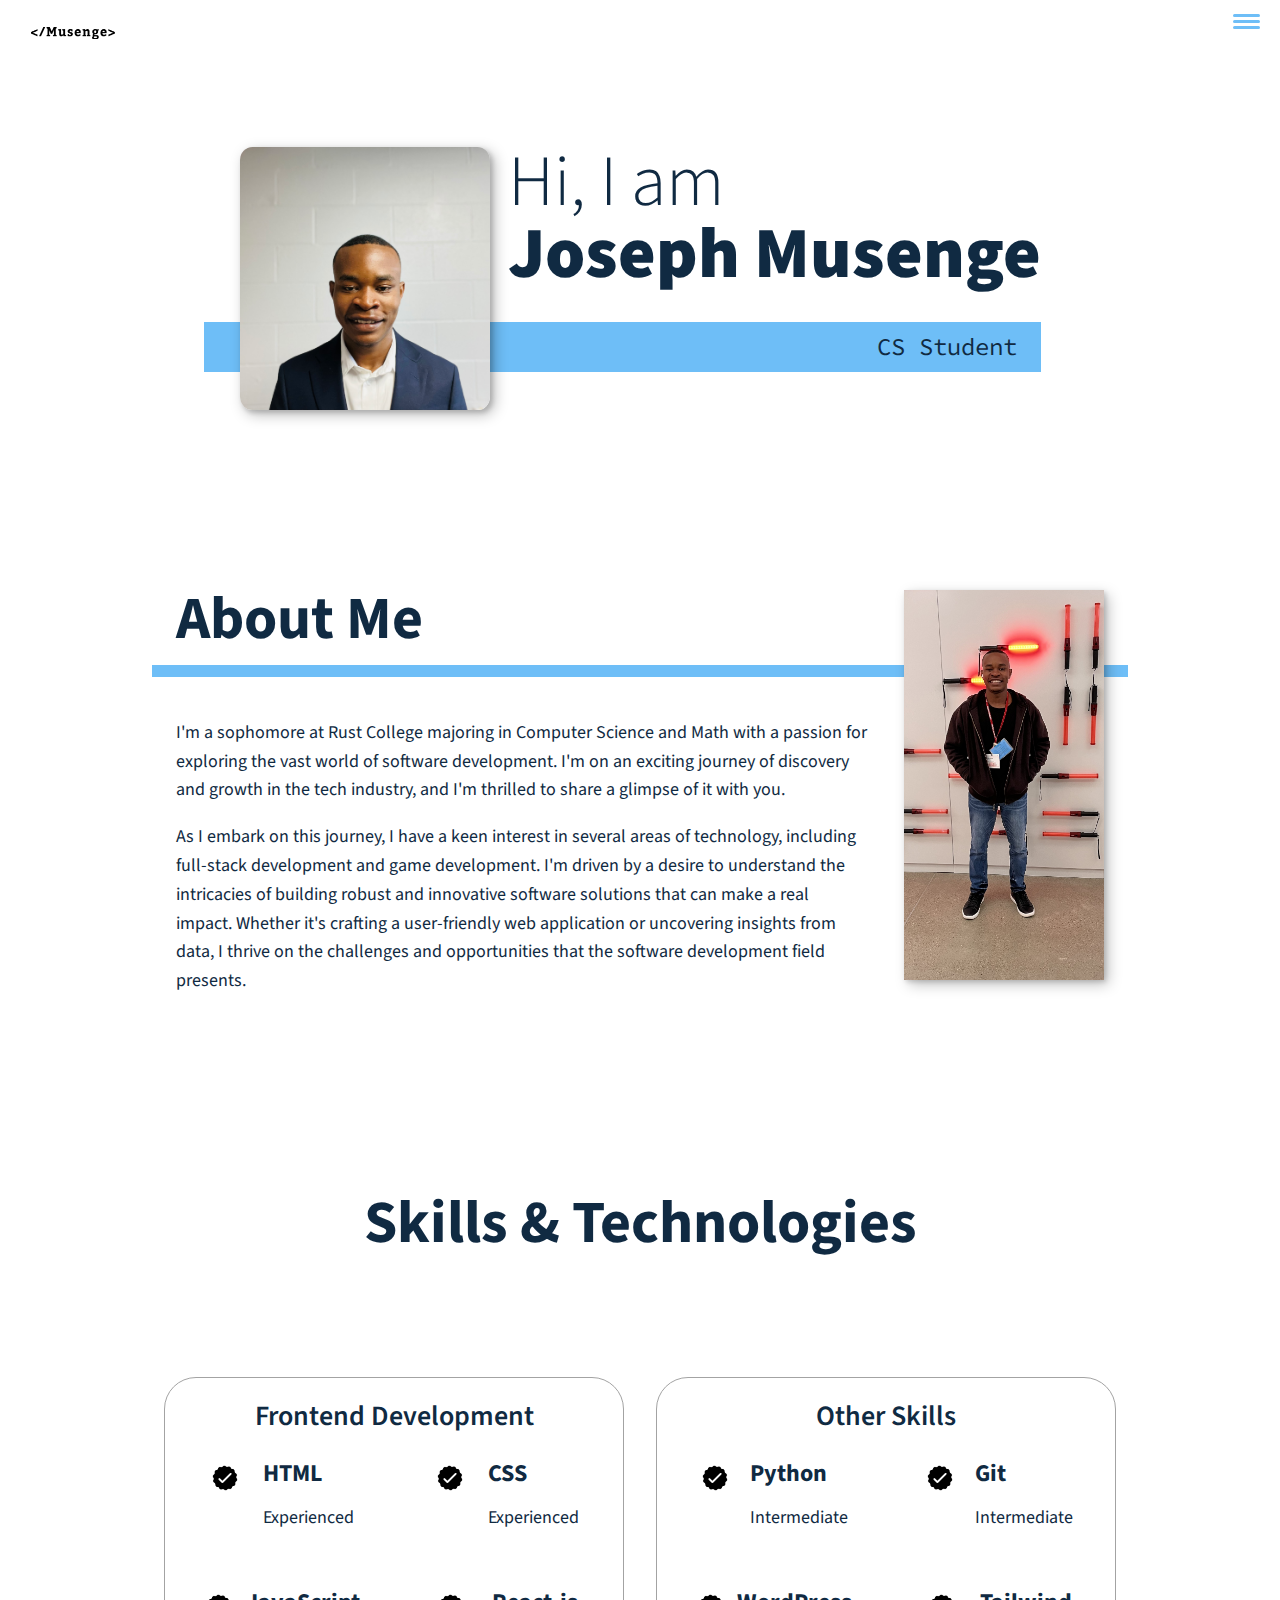
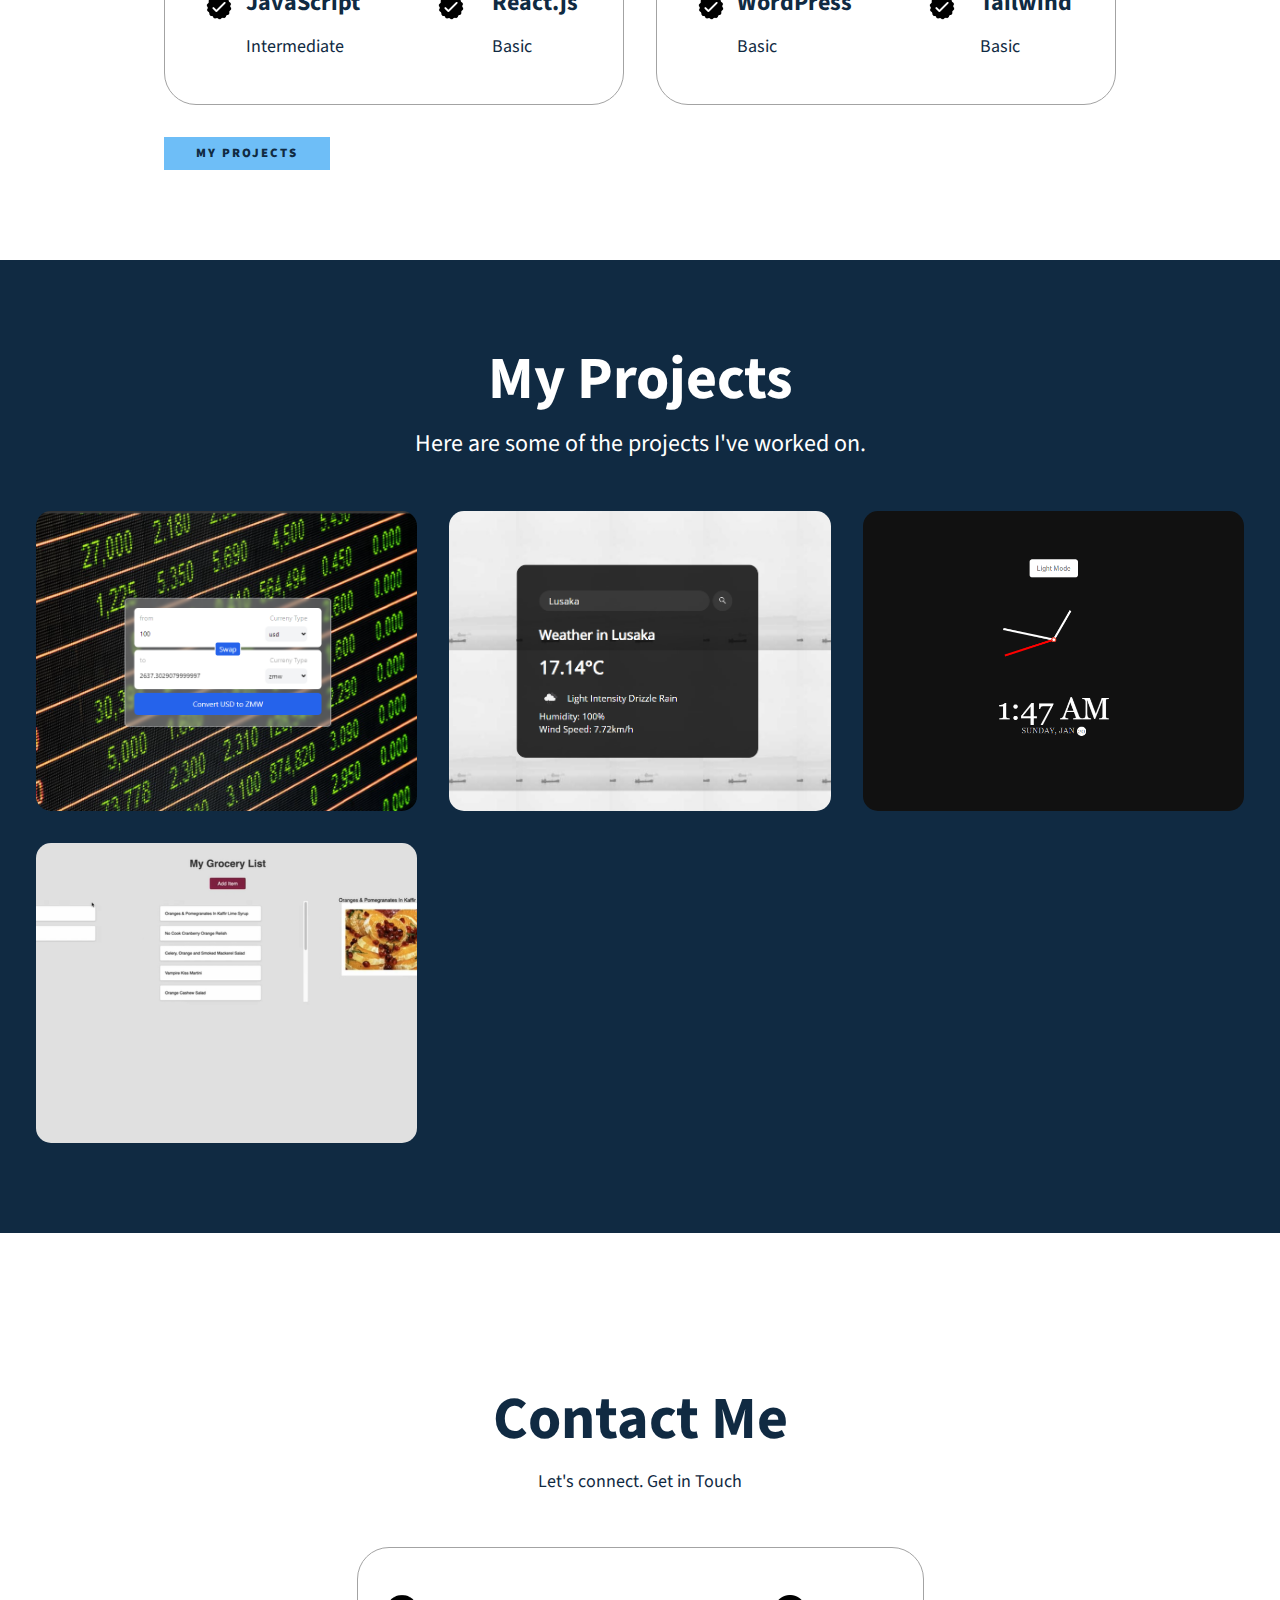
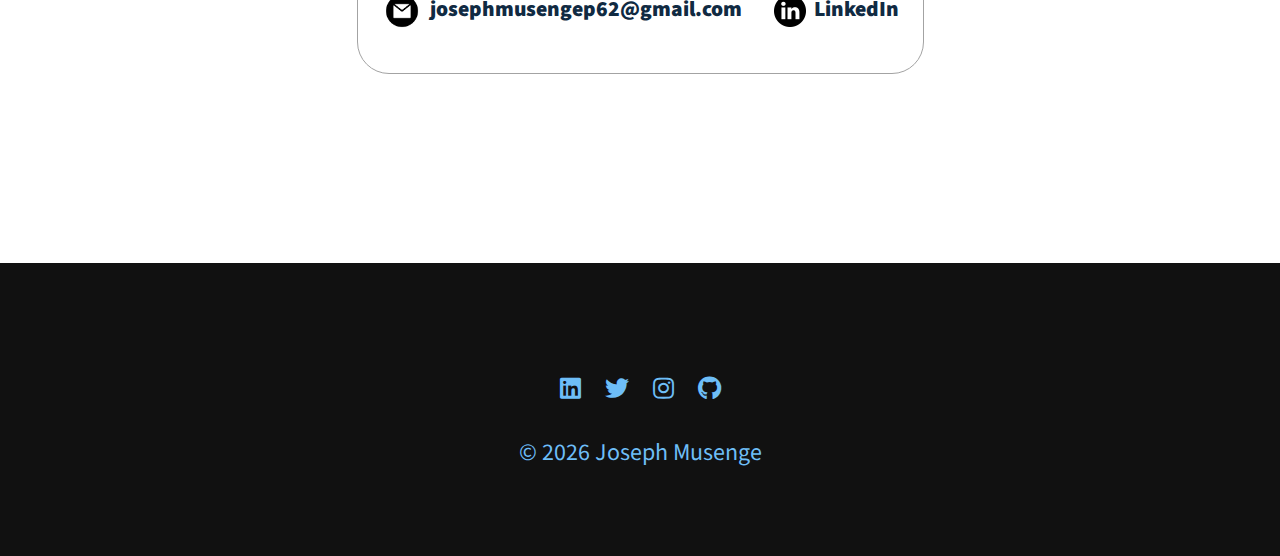
<file: index.html>
<!DOCTYPE html>
<html lang="en">
<head>
    <meta charset="UTF-8">
    <meta name="viewport" content="width=device-width, initial-scale=1.0">
    <title>Personal Portfolio Website</title>
    <link rel="stylesheet" href="https://cdnjs.cloudflare.com/ajax/libs/font-awesome/5.15.2/css/all.min.css">

    <!-- fonts -->
    <link href="https://fonts.googleapis.com/css?family=Source+Code+Pro:400,900|Source+Sans+Pro:300,900&display=swap" rel="stylesheet">

    <link rel="stylesheet" href="css/styles.css">
</head>
<body>
    <header>
        <div class="logo">
            <!-- <a href="#" class="brand-logo">Joseph <span>Musenge</span></a> -->
            <img src="Resources/musenge logo.png" alt="">
        </div>
        <button class="nav-toggle" aria-label="toggle navigation">
            <span class="hamburger"></span>
        </button>
        <nav class="nav">
            <ul class="nav__list">
                <li class="nav__item"><a href="#home" class="nav__link">Home</a></li>
                <li class="nav__item"><a href="#skills" class="nav__link">Skills & Technologies</a></li>
                <li class="nav__item"><a href="#about" class="nav__link">About Me</a></li>
                <li class="nav__item"><a href="#projects" class="nav__link">Projects</a></li>
                <li class="nav__item"><a href="#contact" class="nav__link">Contact Me</a></li>
            </ul>
        </nav>
    </header>

    <!-- Introduction Section -->
    <section class="intro" id="home">
        <h1 class="section__title section__title--intro">
            Hi, I am <strong>Joseph Musenge</strong>
        </h1>
        <p class="section__subtitle section__subtitle--intro">CS Student</p>
        <img src="Resources/Headshot.jpeg" alt="a picture of Joseph Musenge smiling" class="intro__img">
    </section>

    

    <!-- About Me -->
    <section class="about-me" id="about">
        <h2 class="section__title section__title--about">About Me</h2>
        <p class="section__subtitle section__subtitle--about"></p>

        <div class="about-me__body">
            <p>
                I'm a sophomore at Rust College majoring in Computer Science and Math with a passion for exploring the vast world of 
                software development. I'm on an exciting journey of discovery and growth in the tech industry, 
                and I'm thrilled to share a glimpse of it with you.
            </p>
            <p>
                As I embark on this journey, I have a keen interest in several areas of technology, including full-stack development 
                and game development. I'm driven by a desire to understand the intricacies of building robust and innovative 
                software solutions that can make a real impact. Whether it's crafting a user-friendly web application or uncovering 
                insights from data, I thrive on the challenges and opportunities that the software development field presents.
            </p>
        </div>

        <img src="Resources/IMG_0643.jpeg" alt="Joseph standing against a wall" class="about-me__img">
    </section>

    <!-- Skills & Technologies -->
    <section class="my-skills" id="skills">
        <h2 class="section__title section__title--skills">Skills & Technologies</h2>
        <div class="experience-details-container">
            <div class="about-containers">
              <div class="details-container">
                <h2 class="experience-sub-title">Frontend Development</h2>
                <div class="article-container">
                  <article>
                    <img
                      src="Resources/checkmark.png"
                      alt="Experience icon"
                      class="icon"
                    />
                    <div>
                      <h3>HTML</h3>
                      <p>Experienced</p>
                    </div>
                  </article>
                  <article>
                    <img
                      src="Resources/checkmark.png"
                      alt="Experience icon"
                      class="icon"
                    />
                    <div>
                      <h3>CSS</h3>
                      <p>Experienced</p>
                    </div>
                  </article>
                  <article>
                    <img
                      src="Resources/checkmark.png"
                      alt="Experience icon"
                      class="icon"
                    />
                    <div>
                      <h3>JavaScript</h3>
                      <p>Intermediate</p>
                    </div>
                  </article>
                  <article>
                    <img
                      src="Resources/checkmark.png"
                      alt="Experience icon"
                      class="icon"
                    />
                    <div>
                      <h3>React.js</h3>
                      <p>Basic</p>
                    </div>
                  </article>
                    
                </div>
              </div>
              <div class="details-container">
                <h2 class="experience-sub-title">Other Skills</h2>
                <div class="article-container">
                  <article>
                    <img
                      src="Resources/checkmark.png"
                      alt="Experience icon"
                      class="icon"
                    />
                    <div>
                      <h3>Python</h3>
                      <p>Intermediate</p>
                    </div>
                  </article>
                  <article>
                    <img
                      src="Resources/checkmark.png"
                      alt="Experience icon"
                      class="icon"
                    />
                    <div>
                      <h3>Git</h3>
                      <p>Intermediate</p>
                    </div>
                  </article>
                  <article>
                    <img
                      src="Resources/checkmark.png"
                      alt="Experience icon"
                      class="icon"
                    />
                    <div>
                      <h3>WordPress</h3>
                      <p>Basic</p>
                    </div>
                  </article>
                  <article>
                    <img
                      src="Resources/checkmark.png"
                      alt="Experience icon"
                      class="icon"
                    />
                    <div>
                      <h3>Tailwind</h3>
                      <p>Basic</p>
                    </div>
                  </article>
                  
                </div>
              </div>
            </div>
            
        </div>

        <a href="#projects" class="btn">My Projects</a>
    </section>

    <!-- Projects Section -->
    <section class="my-work" id="projects">
        <h2 class="section__title">My Projects</h2>
        <p class="section__subtitle">Here are some of the projects I've worked on.</p>

        <div class="portfolios">
            <div class="portfolio__item">
                <div class="image">
                    <img src="Resources/currency-converter-project.png" alt="">
                </div>
                <div class="hover-items">
                    <h3>Project Source</h3>
                    <div class="icons">
                        <a href="https://github.com/JosephMusenge/Currency-Converter" target="_blank" class="icon" rel="noopener" title="Currency Converter Project">
                            <i class="fab fa-github"></i>
                        </a>
                    </div>
                </div>
            </div>
            <div class="portfolio__item">
                <div class="image">
                    <img src="Resources/weather-app-project.png" alt="">
                </div>
                <div class="hover-items">
                    <h3>Project Source</h3>
                    <div class="icons">
                        <a href="https://github.com/JosephMusenge/Weather-App" target="_blank" class="icon" rel="noopener" title="Weather App Project">
                            <i class="fab fa-github"></i>
                        </a>
                    </div>
                </div>
            </div>
            <div class="portfolio__item">
                <div class="image">
                    <img src="Resources/digital-clock-project.png" alt="">
                </div>
                <div class="hover-items">
                    <h3>Project Source</h3>
                    <div class="icons">
                        <a href="https://github.com/JosephMusenge/20-JavaScript-Mini-Projects/tree/main/19%20-%20Digital%20Clock" target="_blank" rel="noopener" class="icon" title="Digital Clock Project">
                            <i class="fab fa-github"></i>
                        </a>
                    </div>
                </div>
            </div>
            <div class="portfolio__item">
                <div class="image">
                    <img src="Resources/grocery-list-project.png" alt="">
                </div>
                <div class="hover-items">
                    <h3>Project Source</h3>
                    <div class="icons">
                        <a href="https://github.com/JosephMusenge/Grocery-List-App" target="_blank" class="icon" rel="noopener" title="GitHub Repository - Grocery List App">
                            <i class="fab fa-github"></i>
                        </a>
                    </div>
                </div>
            </div>
        </div>
    </section>

    <!-- Contact Me -->
    <section class="contact__me" id="contact">
        <h2 class="title">Contact Me</h2>
        <p class="section__text__p1">Let's connect. Get in Touch</p>
        <div class="contact-info-upper-container">
          <div class="contact-info-container">
            <img
              src="Resources/email.png"
              alt="Email icon"
              class="icon contact-icon email-icon"
            />
            <p><a href="mailto:josephmusengep62@gmail.com" class="footer__link">josephmusengep62@gmail.com</a></p>
          </div>
          <div class="contact-info-container">
            <img
              src="Resources/linkedin.png"
              alt="LinkedIn icon"
              class="icon contact-icon"
            />
            <p><a href="https://www.linkedin.com" class="footer__link">LinkedIn</a></p>
          </div>
        </div>
    </section>

    <!-- footer -->
    <footer class="footer">
        <!-- <h2 class="section__title">Contact Me</h2>
        <p class="section__subtitle">Get in Touch</p> -->
        <!-- <a href="mailto:josephmusengep62@gmail.com" class="footer__link">josephmusengep62@gmail.com</a> -->
        <ul class="social-list">
            <li class="social--list__item">
                <a href="https://www.linkedin.com/in/joseph-musenge" class="social-list__link" title="LinkedIn Profile">
                    <i class="fab fa-linkedin"></i>
                </a>
            </li>
            <li class="social--list__item">
                <a href="https://www.twitter.com/_josephmusenge" class="social-list__link" title="Twitter Profile">
                    <i class="fab fa-twitter"></i>
                </a>
            </li>
            <li class="social--list__item">
                <a href="https://www.instagram.com/_josephmusenge" class="social-list__link" title="Instagram Profile">
                    <i class="fab fa-instagram"></i>
                </a>
            </li>
            <li class="social--list__item">
                <a href="https://www.github.com/JosephMusenge" class="social-list__link">
                    <i class="fab fa-github"></i>
                </a>
            </li>
        </ul>
        <p>
            &copy; 
            <span id="date">
            2022
            </span>
            Joseph Musenge 
        </p>
    </footer>

    <!-- custom js file -->
    <script src="js/main.js"></script>
</body>
</html>
</file>
<file: css/styles.css>
*,
*::before,
*::after {
    box-sizing: border-box;
}

:root {
    --ff-primary: 'Source Sans Pro', sans-serif;
    --ff-secondary: 'Source Code Pro', monospace;
    
    --fw-reg: 300;
    --fw-bold: 900;
    
    --clr-light: #fff;
    --clr-grey: hsl(209, 61%, 16%);
    --clr-primary: hsl(205, 89%, 70%);
    
    --fs-h1: 3rem;
    --fs-h2: 2.25rem;
    --fs-h3: 1.25rem;
    --fs-body: 1rem;
    
    --bs: 0.25em 0.25em 0.75em rgba(0,0,0,.25),
          0.125em 0.125em 0.25em rgba(0,0,0,.15);
}

@media (min-width: 800px) {
    :root {
        --fs-h1: 4.5rem;
        --fs-h2: 3.75rem;
        --fs-h3: 1.5rem;
        --fs-body: 1.125rem;
    }
}

/* General styles */

html {
    scroll-behavior: smooth;
}

body {
    background: var(--clr-light);
    color: var(--clr-grey);
    margin: 0;
    font-family: var(--ff-primary);
    font-size: var(--fs-body);
    line-height: 1.6;
}

section {
    padding: 5em 2em;
}

img {
    display: block;
    max-width: 100%;
}

strong { font-weight: var(--fw-bold) }

:focus {
    outline: 3px solid var(--clr-primary);
    outline-offset: 3px;
}

/* Icons */

.icon {
    cursor: pointer;
    height: 2rem;
  }

/* Buttons */

.btn {
    display:inline-block ;
    padding: .5em 2.5em;
    background: var(--clr-primary);
    color: var(--clr-grey);
    text-decoration: none;
    cursor: pointer;
    font-size: .8rem;
    text-transform: uppercase;
    letter-spacing: 2px;
    font-weight: var(--fw-bold);
    transition: transform 200ms ease-in-out;
}

.btn:hover {
    transform: scale(1.1);
}

/* Typography */

h1,
h2,
h3 {
    line-height: 1;
    margin: 0;
}

h1 { font-size: var(--fs-h1) }
h2 { font-size: var(--fs-h2) }
h3 { font-size: var(--fs-h3) }


.section__title {
    margin-bottom: .25em;
}

.section__title--intro {
    font-weight: var(--fw-reg);
}

.section__title--intro strong {
    display: block;
}

.section__subtitle {
    margin: 0;
    font-size: var(--fs-h3);
}

.section__subtitle--intro,
.section__subtitle--about {
    background: var(--clr-primary);
    padding: .25em 1em;
    font-family: var(--ff-secondary);
    margin-bottom: 1em;
}

.section__subtitle--work {
    color: var(--clr-primary);
    font-weight: var(--fw-bold);
    margin-bottom: 2em;
}

/* header */

header {
    display: flex;
    justify-content: space-between;
    padding: 1em;
}

.logo {
    max-width: 100px;
}

nav {
    position: fixed;
    background: var(--clr-grey);
    color: var(--clr-light);
    top: 0;
    bottom: 0;
    left: 0;
    right: 0;
    z-index: 100;

    transform: translateX(100%);
    transition: transform 250ms cubic-bezier(.5, 0, .5, 1);
}

.nav__list {
    list-style: none;
    display: flex;
    height: 100%;
    flex-direction: column;
    justify-content: space-evenly;
    align-items: center;
    margin: 0;
    padding: 0;
}

.nav__link {
    color: inherit;
    font-weight: var(--fw-bold);
    font-size: var((--fs-h1));
    text-decoration: none;
}

.nav__link:hover {
    color: var(--clr-primary);
}


.nav-toggle {
    padding: .5em;
    background: transparent;
    border: 0;
    cursor: pointer;
    position: absolute;
    right: 1em;
    top: 1em;
    z-index: 1000;
}


.nav-open .nav {
    transform: translateX(0%);
}

.nav-open .nav-toggle {
    position: fixed;
}

.nav-open .hamburger {
    transform: rotate(.625turn);
}

.nav-open .hamburger::before {
    transform: rotate(90deg) translateX(-6px);
}

.nav-open .hamburger::after {
    opacity: 0;
}

.hamburger {
    display: block;
    position: relative;
}

.hamburger,
.hamburger::before,
.hamburger::after {
    background: var(--clr-primary);
    width: 2em;
    height: 3px;
    border-radius: 1em;
    transition: transform 250ms ease-in-out;
}


.hamburger::before,
.hamburger::after {
    content: '';
    position: absolute;
    left: 0;
    right: 0;
}

.hamburger::before { top: 6px; }
.hamburger::after { bottom: 6px; }

 /* Brand logo - name */
 .brand-logo {
    font-size: 1.3rem;
    font-weight: bold;
    color: var(--clr-primary-5);
    text-transform: uppercase;
    letter-spacing: var(--spacing);
    margin-left: 1rem;
  }

  .brand-logo > span {
    color: var(--clr-primary);
  }

/*  Intro section  */

.intro {
    position: relative;
}

.intro__img {
    box-shadow: var(--bs);
    border-radius: 5%;
}

.section__subtitle--intro {
    display: inline-block;
}

@media (min-width: 600px) {
    .intro {
        display: grid;
        width: min-content;
        margin: 0 auto;
        grid-column-gap: 1em;
        grid-template-areas: 
            "img title"
            "img subtitle";
        grid-template-columns: min-content max-content;
    }
    
    .intro__img {
        grid-area: img;
        min-width: 250px;
        position: relative;
        z-index: 2;
    }    
    
    .section__subtitle--intro {
        align-self: start;
        grid-column: -1 / 1;
        grid-row: 2;
        text-align: right;
        position: relative;
        left: -1.5em;
        width: calc(100% + 1.5em);
    }
}

/*  My services section  */

.about-containers {
    gap: 2rem;
    margin-bottom: 2rem;
    margin-top: 2rem;
}
  
.about-details-container {
    justify-content: center;
    flex-direction: column;
}
  
.about-containers,
.about-details-container {
    display: flex;
}

.details-container {
    padding: 1.5rem;
    flex: 1;
    background: white;
    border-radius: 2rem;
    border: rgb(53, 53, 53) 0.1rem solid;
    border-color: rgb(163, 163, 163);
    text-align: center;
    /* reduce size of the containers to the left and right edges */
    /* margin: 0 2.5rem; */
}

@media screen and (max-width: 1400px) {
    #profile {
      height: 83vh;
      margin-bottom: 6rem;
    }
    .about-containers {
      flex-wrap: wrap;
    }
    #contact,
    #projects {
      height: fit-content;
    }
  }

/* EXPERIENCE SECTION */
.my-skills {
    margin: 0 10%;
}

#skills {
    position: relative;
}
  
.experience-sub-title {
    font-weight: 600;
    font-size: 1.75rem;
    margin-bottom: 2rem;
}
  
.experience-details-container {
    display: flex;
    justify-content: center;
    flex-direction: column;
}
  
.article-container {
    display: flex;
    text-align: initial;
    flex-wrap: wrap;
    flex-direction: row;
    gap: 2.5rem;
    justify-content: space-around;
}
  
article {
    display: flex;
    width: 10rem;
    justify-content: space-around;
    gap: 0.5rem;
}
  
article .icon {
    cursor: default;
}

/* About Me Section */ 

.about-me {
    max-width: 1000px;
    margin: 0 auto;
}

.about-me__img {
    box-shadow: var(--bs);
}

@media (min-width: 600px) {
    .about-me {
        display: grid;
        grid-template-columns: 1fr 200px;
        grid-template-areas: 
            "title img"
            "subtitle img"
            "text img";
        grid-column-gap: 2em;
    }
    
    .section__title--about {
        grid-area: title;
    }
    
    .section__subtitle--about {
        grid-column: 1 / -1;
        grid-row: 2;
        position: relative;
        left: -1em;
        width: calc(100% + 2em);
        padding-left: 1em;
        padding-right: calc(200px + 4em);
    }
    
    .about-me__img {
        grid-area: img;
        position: relative;
        z-index: 2;
    }
}

/* My Projects or Portfolios */

.my-work {
    background-color: var(--clr-grey);
    color: var(--clr-light);
    text-align: center;    
}

.section__title--skills {
    position: relative;
    text-align: center;
}

.section__title--skills::after {
    content: '';
    display: block;
    width: 2em;
    height: 1px;
    margin: 0.5em auto 1em;
    background: var(--clr-light);
    opacity: 0.25;
}

.portfolios {
    display: grid;
    grid-template-columns: repeat(3, 1fr);
    grid-gap: 2rem;
    margin-top: 3rem;
}

.portfolios .portfolio__item {
    position: relative;
}

.portfolio__item img {
    width: 100%;
    height: 300px;
    object-fit: cover;
    border-radius: 15px;
}

.portfolio__item .hover-items {
    width: 100%;
    height: 100%;
    background-color: var(--clr-primary);
    position: absolute;
    left: 0;
    top: 0;
    border-radius: 15px;
    display: flex;
    justify-content: center;
    align-items: center;
    flex-direction: column;
    opacity: 0;
    transform: scale(0);
    transition: all .4s ease-in-out;
}

.hover-items h3 {
    color: var(--clr-light);
    font-size: 1.5rem;
    margin-bottom: 1.5rem;
}

.hover-items .icons {
    display: flex;
    justify-content: center;
    align-items: center;
}

.hover-items .icons .icon {
    color: var(--clr-light);
    background-color: var(--clr-grey);
    border-radius: 50%;
    width: 50px;
    height: 50px;
    display: flex;
    justify-content: center;
    align-items: center;
    margin: 0 1rem;
    cursor: pointer;
    transition: all 0.3s ease-in-out;
    i {
        font-size: 1.5rem;
        color: var(--clr-light);
        margin: 0 1rem;
    }

    &:hover {
        background-color: var(--clr-light);
        i {
            color: var(--clr-grey);
        }
    }
}

.portfolio__item:hover .hover-items {
    opacity: 1;
    transform: scale(1);
}


/* CONTACT */

.contact__me {
    text-align: center;
}

#contact {
    display: flex;
    justify-content: center;
    flex-direction: column;
    height: 70vh;
  }
  
  .contact-info-upper-container {
    display: flex;
    justify-content: center;
    border-radius: 2rem;
    border: rgb(53, 53, 53) 0.1rem solid;
    border-color: rgb(163, 163, 163);
    background: (250, 250, 250);
    margin: 2rem auto;
    padding: 0.5rem;
  }
  
  .contact-info-container {
    display: flex;
    align-items: center;
    justify-content: center;
    gap: 0.5rem;
    margin: 1rem;
  }
  
  .contact-info-container p {
    font-size: larger;
  }
  
  .contact-icon {
    cursor: default;
  }
  
  .email-icon {
    height: 2.5rem;
  }

  /* remove lines under email and LinkedIn */
    .contact-info-container a {
        text-decoration: none;
        color: var(--clr-grey);
        font-weight: var(--fw-bold);
    }

/* footer */

.footer {
    background: #111;
    color: var(--clr-primary);
    text-align: center;
    padding: 2.5em 0;
    font-size: var(--fs-h3);

}

.footer a { 
    color: inherit;
    text-decoration: none;
}

.footer__link {
    font-weight: var(--fw-bold);
}

.footer__link:hover,
.social-list__link:hover {
    opacity: .7;
}

.footer__link:hover {
    text-decoration: underline;
}

.social-list {
    list-style: none;
    display: flex;
    justify-content: center;
    margin: 2em 0 0;
    padding: 0;
}

.social-list__item {
    margin: 0 .5em;
}

.social-list__link {
    padding: .5em;
}

/* Media Queries */

@media screen and (max-width: 600px) {
    article {
      font-size: 1rem;
    }
    
    .about-containers,
    .contact-info-upper-container,
    .btn-container {
      flex-wrap: wrap;
    }
    
    .experience-sub-title {
      font-size: 1.25rem;
    }
    
  }

  @media screen and (max-width: 1200px) {
    #skills,
    .experience-details-container {
      margin-top: 2rem;
    }
    #profile,
    .section-container {
      display: block;
    }
    .my-skills {
      margin: 0 5%;
    }
    .about-containers {
      margin-top: 0;
    }
  }
</file>
